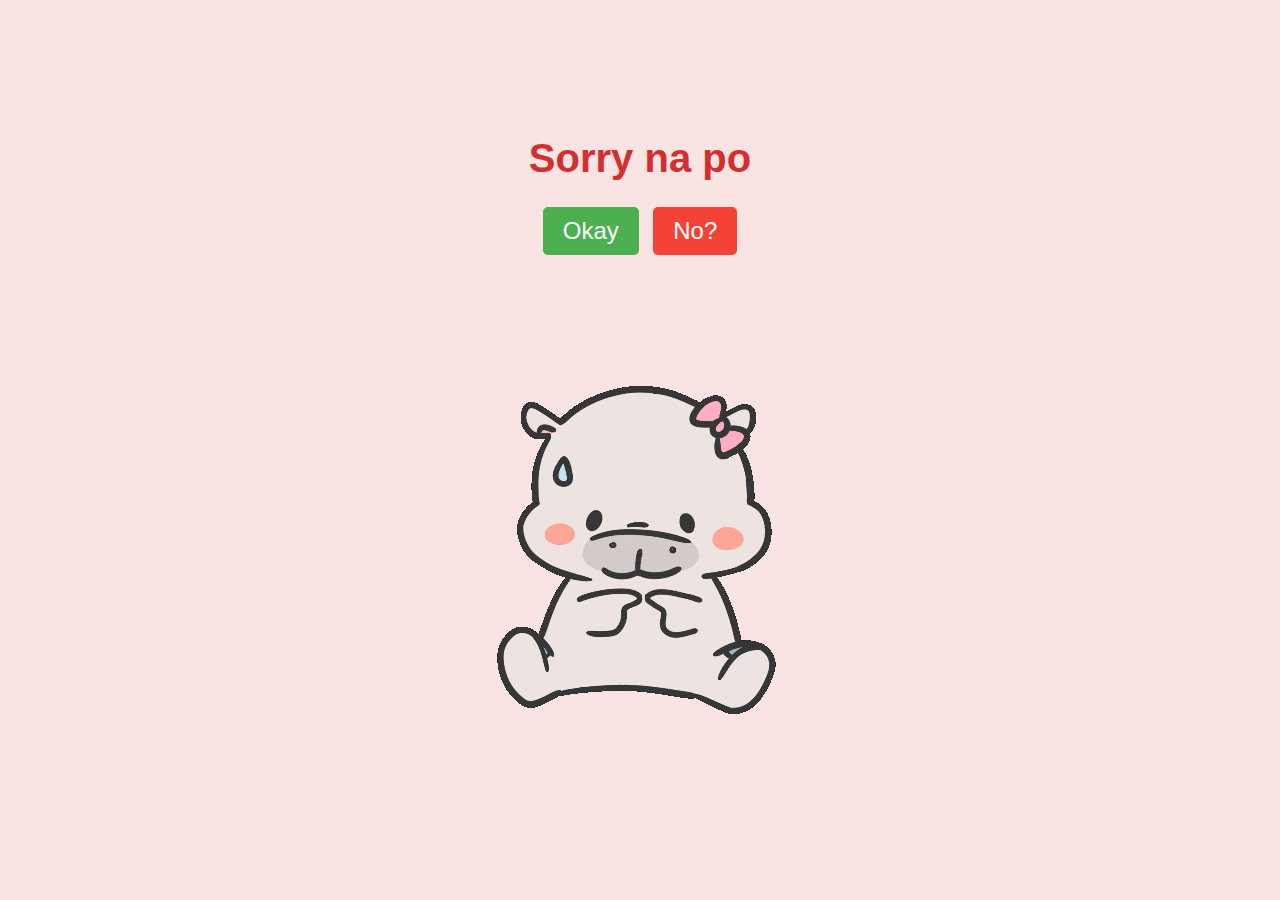
<file: index.html>
<!DOCTYPE html>
<html lang="en">
  <head>
    <meta charset="UTF-8" />
    <meta name="viewport" content="width=device-width, initial-scale=1.0" />
    <!-- Image shown in the preview -->
<meta property="og:image" content="images.png" />
    <title>Sorry Po</title>
    <link rel="stylesheet" href="styles.css" />
  </head>
  <body>
    <div class="container">
      <h1>Sorry na po</h1>
      <div class="buttons">
        <button class="yes-button" onclick="handleYesClick()">Okay</button>
        <button class="no-button" onclick="handleNoClick()">No?</button>
      </div>
      <div class="gif_container">
        <img src="Sorry Oh No Sticker.gif" alt="Cute GIF" />
      </div>
    </div>
    <script src="script.js"></script>
  </body>
</html>
</file>
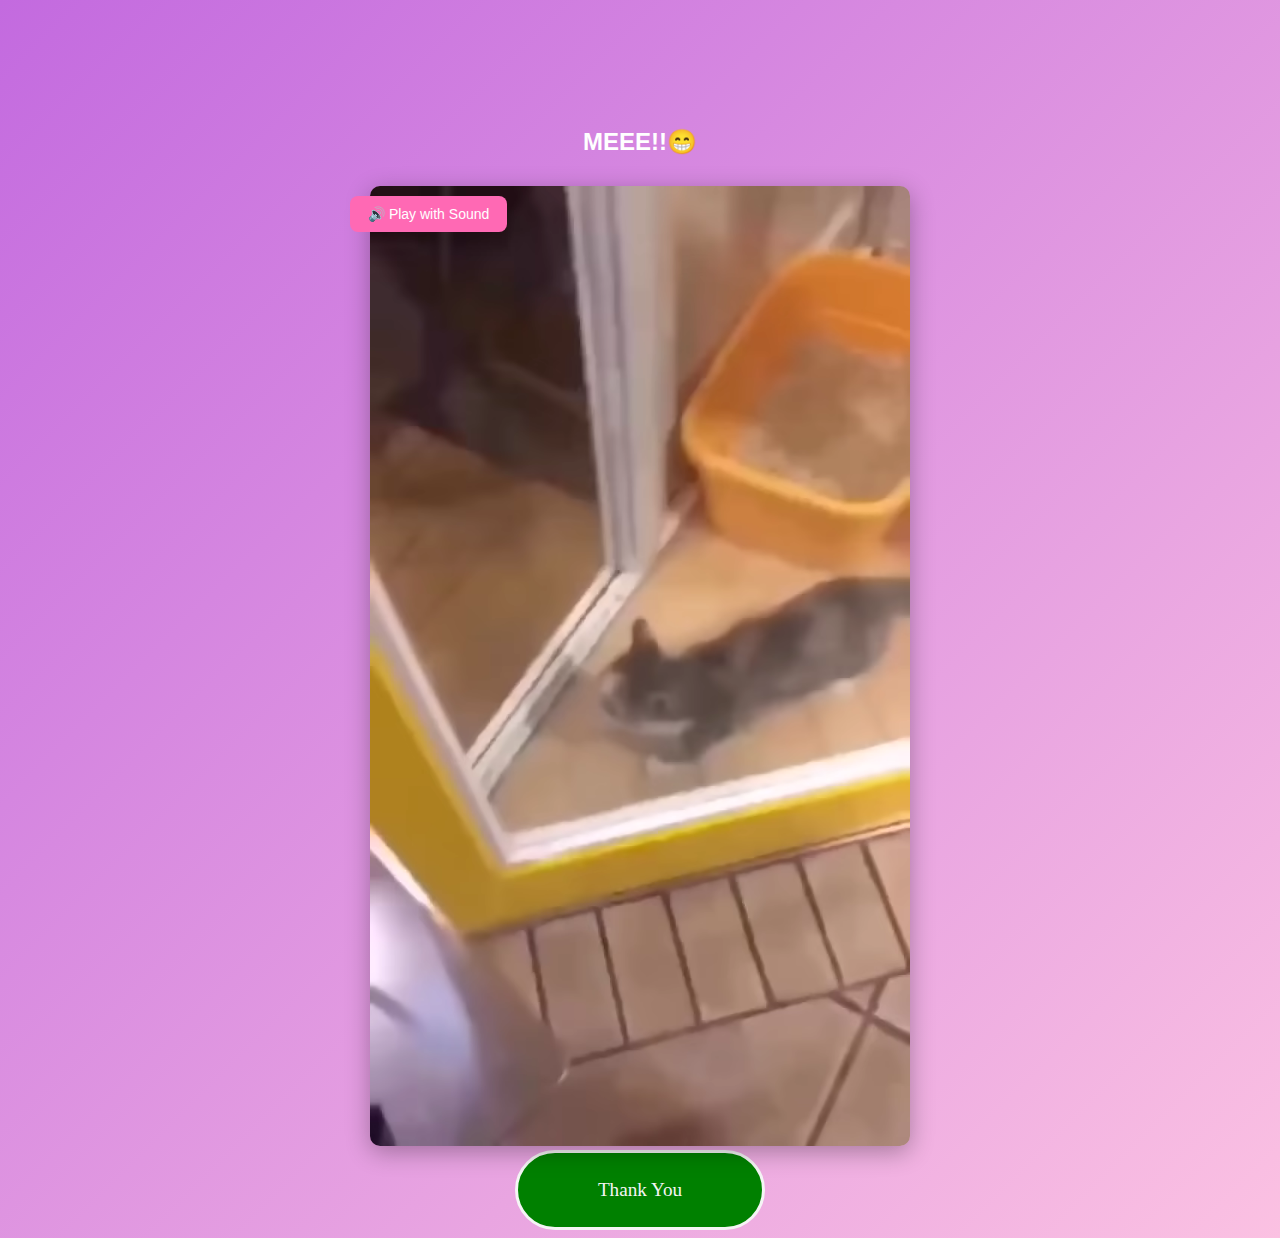
<file: funfact.html>
<!DOCTYPE html>
<html lang="en">
  <head>
    <meta charset="UTF-8" />
    <title>Fun Fact Video</title>
    <style>
      body {
        background: linear-gradient(135deg, #c36adf, #fbc1e2);
        font-family: Arial, sans-serif;
        text-align: center;
        padding-top: 100px;
        color: #fff;
      }

      .video-container {
        position: relative;
        display: inline-block;
      }

      #funVideo {
        width: 90%;
        max-width: 600px;
        border-radius: 10px;
        box-shadow: 0 6px 24px rgba(0, 0, 0, 0.3);
      }

      #soundButton {
        position: absolute;
        top: 10px;
        left: 10px;
        background-color: #ff69b4;
        color: white;
        border: none;
        padding: 10px 18px;
        font-size: 14px;
        border-radius: 8px;
        cursor: pointer;
        z-index: 2;
        transition: background 0.3s;
      }

      #soundButton:hover {
        background-color: #e057a3;
      }

      h2 {
        margin-bottom: 30px;
      }

    .good {
      width: 250px;
      height: 80px;
      background-color: green;
      color: whitesmoke;
      border-width: 2px;
      border-radius: 50px;
      border-color: black;
      border: solid;
      font-family: "Times New Roman", Times, serif;
      cursor: pointer;
      transition: 0.5s;
      font-size: larger;
    }
    .good:hover {
      opacity: 0.7;
    }
    .good:active {
      opacity: 0.4;
    }
  </style>
    </style>
  </head>
  <body>
    <h2>MEEE!!😁</h2>
    
    <div class="video-container">
      <button id="soundButton" onclick="playWithSound()">
        🔊 Play with Sound
      </button>
      <video id="funVideo" muted playsinline>
        <source
          src="jay.mp4
      "
          type="video/mp4"
        />
        Your browser does not support the video tag.
      </video>
    </div>
<div>
  <button class="good" onclick="location.href='good.html'">Thank You</button>
</div>
    <script>
      function playWithSound() {
        const video = document.getElementById("funVideo");
        const button = document.getElementById("soundButton");

        video.muted = false;
        video.volume = 1.0;
        video.play();
        button.style.display = "none"; // Hide after playing
      }
    </script>
  </body>
</html>
</file>
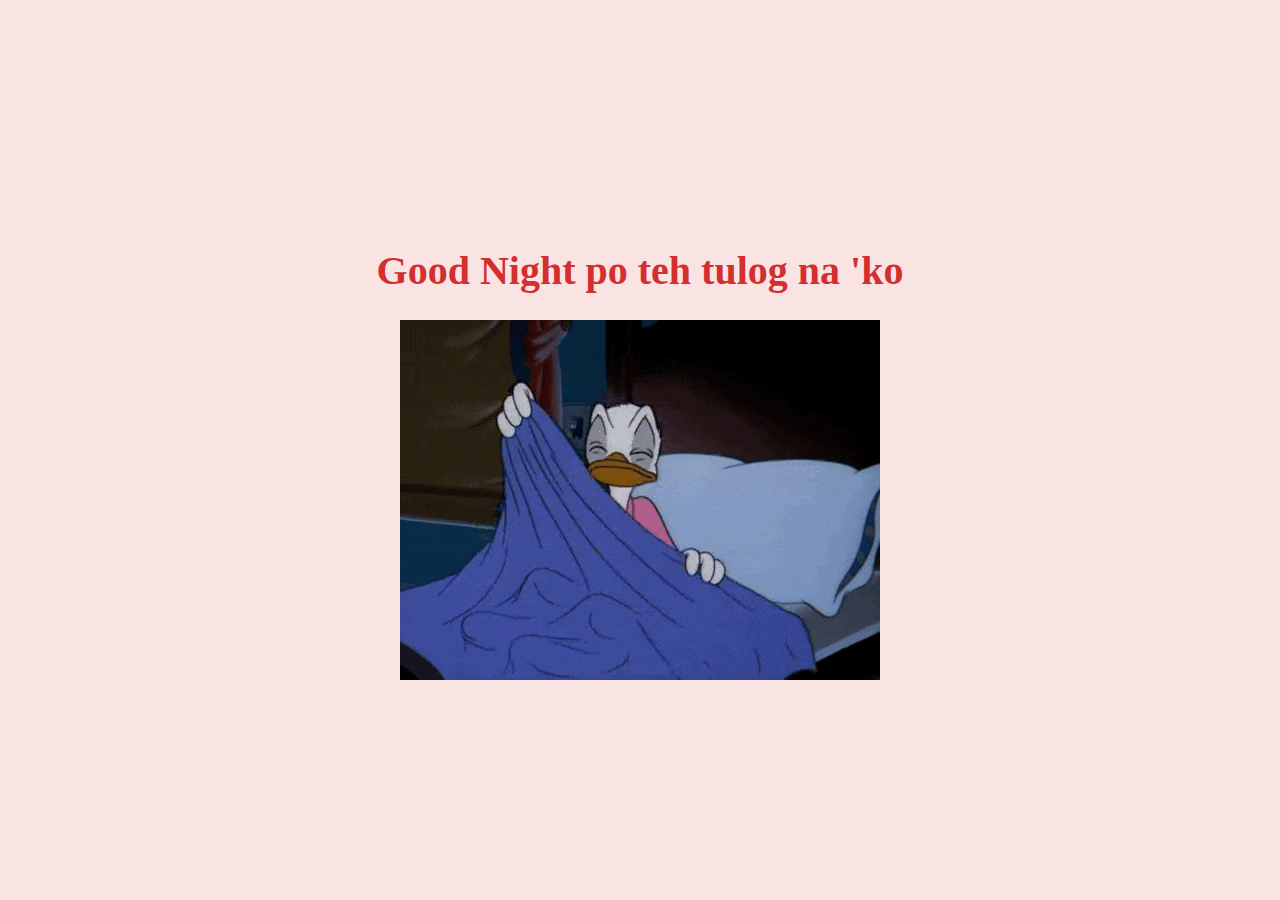
<file: good.html>
<!DOCTYPE html>
<html lang="en">
  <head>
    <meta charset="UTF-8" />
    <meta name="viewport" content="width=1.0, initial-scale=1.0" />
    <title>Document</title>
  </head>
  <style>
    body {
      display: flex;
      justify-content: center;
      align-items: center;
      height: 100vh;
      margin: 0;
      background-color: #f9e3e3;
      font-family: "Arial", sans-serif;
      flex-direction: column;
    }

    .container {
      text-align: center;
    }

    h1 {
      font-size: 2.5em;
      color: #d32f2f;
      font-family: "Times New Roman", Times, serif;
    }
  </style>
  <body>
    <h1>Good Night po teh tulog na 'ko</h1>
    <img
      class="container"
      src="Donald Duck Sleeping GIF.gif"
      alt="Me sleeping"
    />
  </body>
</html>
</file>
<file: styles.css>
body {
    display: flex;
    justify-content: center;
    align-items: center;
    height: 100vh;
    margin: 0;
    background-color: #f9e3e3;
    font-family: 'Arial', sans-serif;
    flex-direction: column;
  }
  
  .container {
    text-align: center;
  }
  
  h1 {
    font-size: 2.5em;
    color: #d32f2f;
  }
  
  .buttons {
    margin-top: 20px;
  }
  
  .yes-button {
    font-size: 1.5em;
    padding: 10px 20px;
    margin-right: 10px;
    background-color: #4caf50;
    color: white;
    border: none;
    border-radius: 5px;
    cursor: pointer;
  }
  
  .no-button {
    font-size: 1.5em;
    padding: 10px 20px;
    background-color: #f44336;
    color: white;
    border: none;
    border-radius: 5px;
    cursor: pointer;
  }
  
  .gif_container img {
    max-width: 100%;
    height: auto;
    border-radius: 10px;
    margin-top: 20px;
  }
</file>
